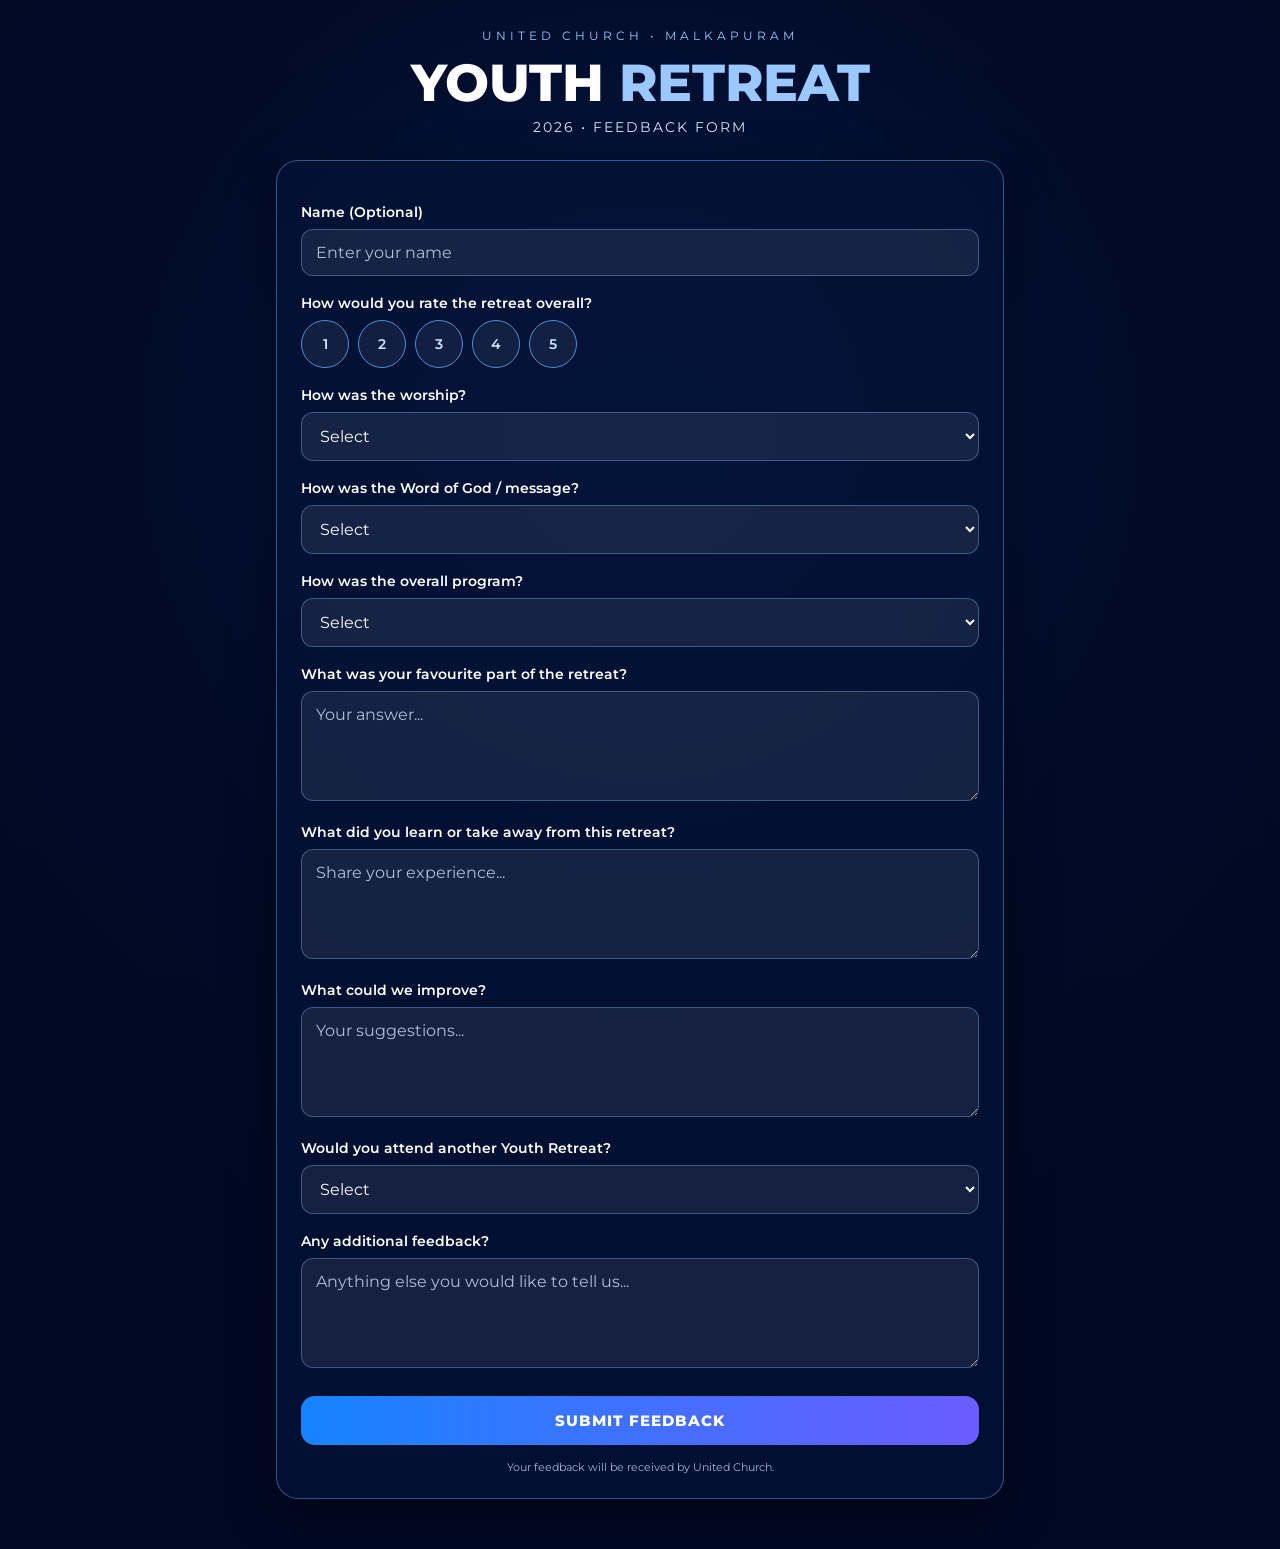
<file: feedback.html>
<!DOCTYPE html>
<html lang="en">
<head>
<meta charset="UTF-8">
<meta name="viewport" content="width=device-width, initial-scale=1.0">
<title>Youth Retreat 2026 | Feedback</title>
<style>
@import url('https://fonts.googleapis.com/css2?family=Montserrat:wght@400;500;600;700;800&display=swap');

*{box-sizing:border-box}
body{
  margin:0; font-family:Montserrat,Arial,sans-serif; color:#fff;
  min-height:100vh; background:
  linear-gradient(rgba(0,8,35,.78),rgba(0,8,35,.9)),
  radial-gradient(circle at 50% 30%,#1257b8 0,#061238 45%,#020617 100%);
}
.container{max-width:760px;margin:auto;padding:28px 16px 50px}
.header{text-align:center;margin-bottom:24px}
.badge{letter-spacing:4px;font-size:12px;color:#8ecbff}
h1{font-size:clamp(30px,7vw,52px);margin:8px 0 4px;font-weight:800}
h1 span{color:#9bc8ff}
.subtitle{font-size:14px;letter-spacing:2px;color:#d7e7ff}
.card{
  background:rgba(5,18,55,.78); border:1px solid rgba(84,178,255,.45);
  border-radius:22px; padding:24px; box-shadow:0 15px 50px rgba(0,0,0,.35);
  backdrop-filter:blur(12px);
}
label{display:block;font-weight:600;font-size:14px;margin:18px 0 8px}
input,textarea,select{
  width:100%; padding:13px 14px; border-radius:12px;
  border:1px solid rgba(130,200,255,.35); background:rgba(255,255,255,.08);
  color:#fff; outline:none; font:inherit;
}
input::placeholder,textarea::placeholder{color:#aebed8}
select option{color:#111}
textarea{min-height:110px;resize:vertical}
.rating{display:flex;gap:9px;flex-wrap:wrap}
.rating input{display:none}
.rating label{
  margin:0; width:48px;height:48px;border-radius:50%;display:flex;align-items:center;
  justify-content:center;border:1px solid #4d91cf;background:rgba(255,255,255,.06);
  cursor:pointer;color:#cfe7ff
}
.rating input:checked+label{background:#1677e8;border-color:#73c5ff;box-shadow:0 0 18px rgba(40,150,255,.55)}
button{
  width:100%;margin-top:24px;padding:15px;border:0;border-radius:14px;
  background:linear-gradient(90deg,#1684ff,#6b5cff);color:white;font:800 15px Montserrat;
  cursor:pointer;letter-spacing:1px
}
button:hover{filter:brightness(1.1)}
.note{text-align:center;font-size:11px;color:#9fb5d2;margin-top:15px}
.success{
  display:none;margin-top:18px;padding:14px;border-radius:12px;
  background:rgba(20,160,90,.18);border:1px solid rgba(80,230,150,.45);
  text-align:center;color:#caffdf;font-weight:600
}
</style>
</head>
<body>
<div class="container">
  <div class="header">
    <div class="badge">UNITED CHURCH • MALKAPURAM</div>
    <h1>YOUTH <span>RETREAT</span></h1>
    <div class="subtitle">2026 • FEEDBACK FORM</div>
  </div>

  <div class="card">
    <!-- Replace the action URL after deploying Google Apps Script -->
    <form id="feedbackForm"
          action="https://script.google.com/macros/s/AKfycbzWfiAMIQCVpbK5J44cPlZbj3oAPNc47aNdlIpJ6_L80MdO2HmZShoQfGbuboUL8ocEqA/exec"
          method="POST" target="submitFrame"
          onsubmit="submitted()">

      <label for="name">Name (Optional)</label>
      <input id="name" name="name" type="text" placeholder="Enter your name">

      <label>How would you rate the retreat overall?</label>
      <div class="rating">
        <input id="r1" type="radio" name="rating" value="1" required><label for="r1">1</label>
        <input id="r2" type="radio" name="rating" value="2"><label for="r2">2</label>
        <input id="r3" type="radio" name="rating" value="3"><label for="r3">3</label>
        <input id="r4" type="radio" name="rating" value="4"><label for="r4">4</label>
        <input id="r5" type="radio" name="rating" value="5"><label for="r5">5</label>
      </div>

      <label for="worship">How was the worship?</label>
      <select id="worship" name="worship" required>
        <option value="">Select</option><option>Excellent</option><option>Very Good</option>
        <option>Good</option><option>Average</option><option>Needs Improvement</option>
      </select>

      <label for="word">How was the Word of God / message?</label>
      <select id="word" name="word" required>
        <option value="">Select</option><option>Excellent</option><option>Very Good</option>
        <option>Good</option><option>Average</option><option>Needs Improvement</option>
      </select>

      <label for="program">How was the overall program?</label>
      <select id="program" name="program" required>
        <option value="">Select</option><option>Excellent</option><option>Very Good</option>
        <option>Good</option><option>Average</option><option>Needs Improvement</option>
      </select>

      <label for="favorite">What was your favourite part of the retreat?</label>
      <textarea id="favorite" name="favorite" placeholder="Your answer..."></textarea>

      <label for="takeaway">What did you learn or take away from this retreat?</label>
      <textarea id="takeaway" name="takeaway" placeholder="Share your experience..."></textarea>

      <label for="improve">What could we improve?</label>
      <textarea id="improve" name="improve" placeholder="Your suggestions..."></textarea>

      <label for="again">Would you attend another Youth Retreat?</label>
      <select id="again" name="again" required>
        <option value="">Select</option><option>Definitely</option><option>Probably</option>
        <option>Not Sure</option><option>No</option>
      </select>

      <label for="additional">Any additional feedback?</label>
      <textarea id="additional" name="additional" placeholder="Anything else you would like to tell us..."></textarea>

      <button type="submit">SUBMIT FEEDBACK</button>
      <div id="success" class="success">Thank you! Your feedback has been submitted successfully.</div>
      <div class="note">Your feedback will be received by United Church.</div>
    </form>
    <iframe name="submitFrame" id="submitFrame" style="display:none"></iframe>
  </div>
</div>

<script>
function submitted(){
  setTimeout(function(){
    document.getElementById('success').style.display='block';
    document.getElementById('feedbackForm').reset();
    window.scrollTo({top:document.body.scrollHeight,behavior:'smooth'});
  },500);
}
</script>
</body>
</html>
</file>
